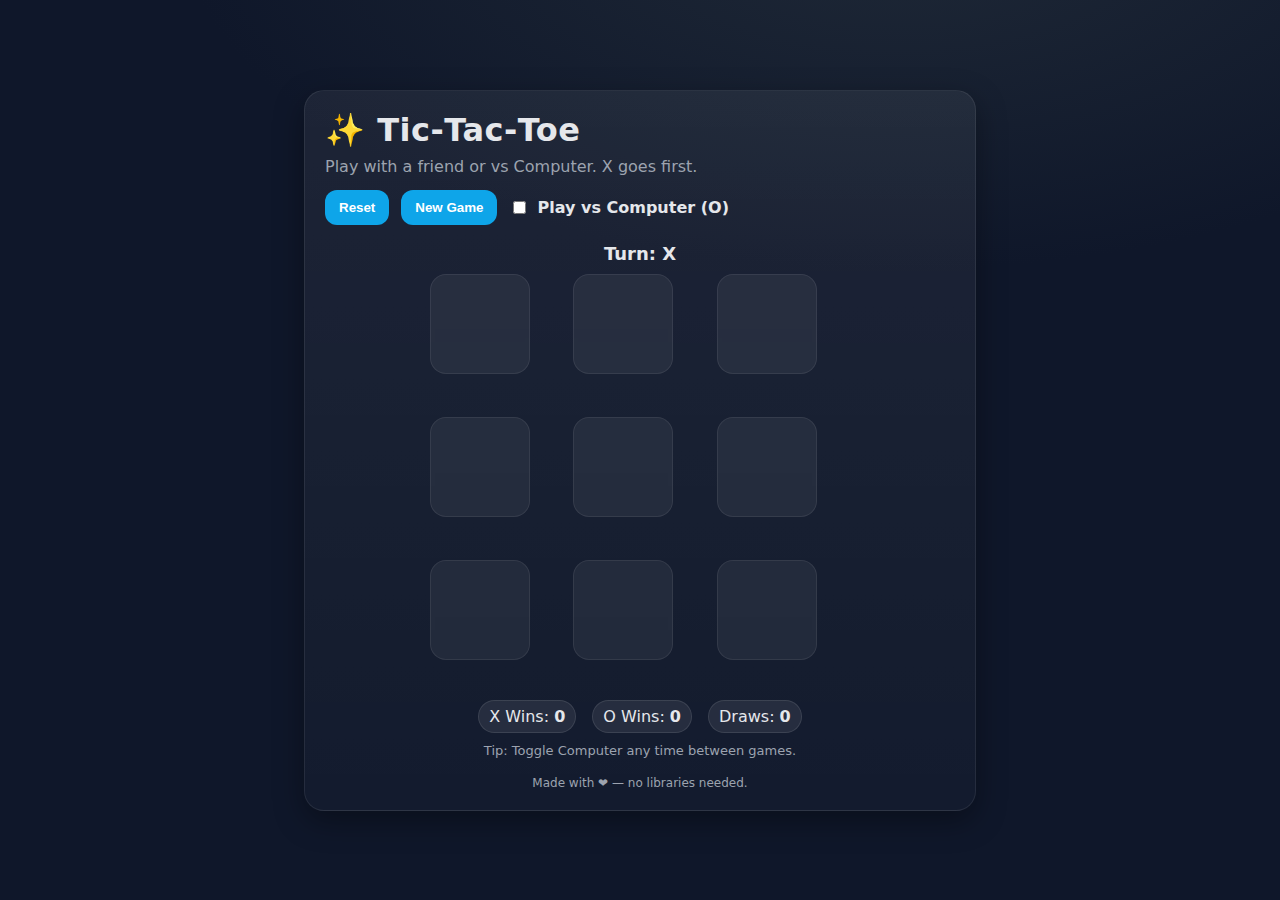
<file: index.html>
<!DOCTYPE html>
<html lang="en">

<head>
  <meta charset="UTF-8" />
  <meta name="viewport" content="width=device-width, initial-scale=1" />
  <title>Tic‑Tac‑Toe</title>
  <link rel="stylesheet" href="style.css">
</head>

<body>
  <div class="wrap">
    <div class="card">
      <h1>✨ Tic‑Tac‑Toe</h1>
      <p>Play with a friend or vs Computer. X goes first.</p>
      <div class="controls">
        <button class="btn" id="resetBtn">Reset</button>
        <button class="btn" id="newGameBtn">New Game</button>
        <label class="toggle"><input type="checkbox" id="cpuToggle"> Play vs Computer (O)</label>
      </div>
      <div class="status" id="status">Turn: X</div>
      <div class="board" id="board"></div>
      <div class="score">
        <span class="badge">X Wins: <b id="xWins">0</b></span>
        <span class="badge">O Wins: <b id="oWins">0</b></span>
        <span class="badge">Draws: <b id="draws">0</b></span>
      </div>
      <div class="row small">Tip: Toggle Computer any time between games.</div>
      <footer>Made with ❤ — no libraries needed.</footer>
    </div>
  </div>
  <script src="script.js"></script>
</body>

</html>
</file>
<file: style.css>
:root {
  --bg: #0f172a;
  --panel: #111827;
  --text: #e5e7eb;
  --muted: #9ca3af;
  --accent: #22d3ee;
  --win: #34d399;
  --lose: #f87171;
}

* {
  box-sizing: border-box;
}

body {
  margin: 0;
  min-height: 100vh;
  display: grid;
  place-items: center;
  background: radial-gradient(1200px 600px at 70% -10%, #1f2937 0%, transparent 60%), var(--bg);
  font-family: system-ui, -apple-system, Segoe UI, Roboto, "Helvetica Neue", Arial;
}

.wrap {
  width: min(95vw, 720px);
  padding: 24px;
}

.card {
  background: linear-gradient(180deg, rgba(255, 255, 255, 0.06), rgba(255, 255, 255, 0.02));
  border: 1px solid rgba(255, 255, 255, 0.08);
  border-radius: 20px;
  box-shadow: 0 10px 30px rgba(0, 0, 0, 0.35);
  padding: 20px;
}

h1 {
  margin: 0 0 8px;
  color: var(--text);
  letter-spacing: 0.5px;
}

p {
  margin: 0 0 14px;
  color: var(--muted);
}

.controls {
  display: flex;
  gap: 12px;
  align-items: center;
  flex-wrap: wrap;
  margin: 12px 0 18px;
}

.btn {
  border: none;
  background: #0ea5e9;
  color: white;
  padding: 10px 14px;
  border-radius: 12px;
  font-weight: 600;
  cursor: pointer;
  transition: transform 0.06s ease, opacity 0.2s;
}

.btn:active {
  transform: scale(0.98);
}

.toggle {
  display: flex;
  align-items: center;
  gap: 8px;
  color: var(--text);
  font-weight: 600;
}

.board {
  --size: 92vmin;
  --cell: calc(var(--size) / 3);
  width: min(420px, 92vmin);
  aspect-ratio: 1;
  display: grid;
  grid-template-columns: repeat(3, 1fr);
  gap: 10px;
  margin: 0 auto;
}

.cell {
  display: grid;
  place-items: center;
  background: rgba(255, 255, 255, 0.06);
  backdrop-filter: blur(2px);
  border: 1px solid rgba(255, 255, 255, 0.08);
  border-radius: 16px;
  font-size: clamp(44px, 10vmin, 70px);
  font-weight: 800;
  color: var(--text);
  height: 100px;
  aspect-ratio: 1;
  cursor: pointer;
  user-select: none;
  transition: background 0.2s, border-color 0.2s, transform 0.06s;
}

.cell:active {
  transform: scale(0.98);
}

.cell.disabled {
  pointer-events: none;
  opacity: 0.6;
}

.cell.win {
  background: rgba(52, 211, 153, 0.2);
  border-color: var(--win);
}

.status {
  margin: 16px auto 10px;
  text-align: center;
  color: var(--text);
  font-size: 18px;
  font-weight: 700;
}

.row {
  display: flex;
  justify-content: center;
  gap: 14px;
  margin-top: 10px;
}

.small {
  font-size: 13px;
  color: var(--muted);
}

.score {
  display: flex;
  justify-content: center;
  gap: 16px;
  color: var(--text);
  margin-top: 6px;
}

.badge {
  padding: 6px 10px;
  border-radius: 999px;
  background: rgba(255, 255, 255, 0.08);
  border: 1px solid rgba(255, 255, 255, 0.1);
}

footer {
  margin-top: 18px;
  text-align: center;
  color: var(--muted);
  font-size: 12px;
}

a {
  color: var(--accent);
  text-decoration: none;
}
</file>
